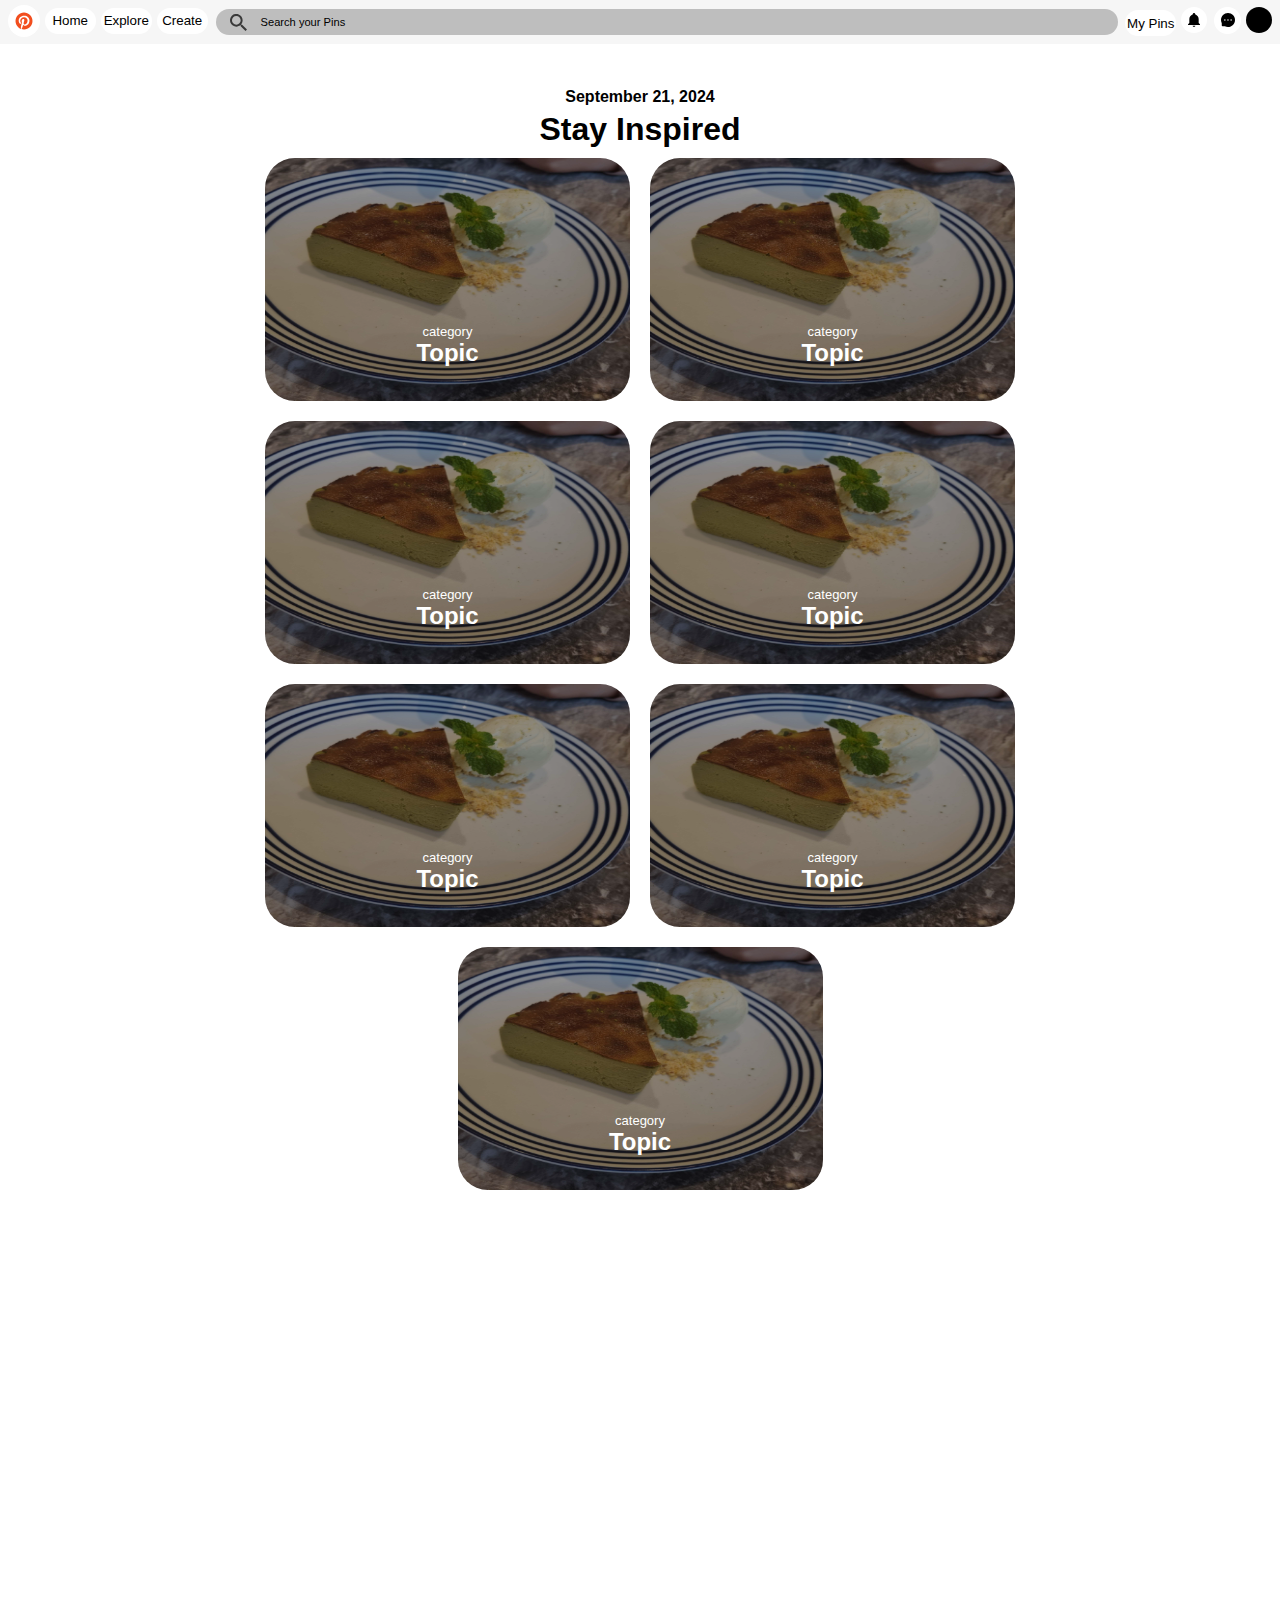
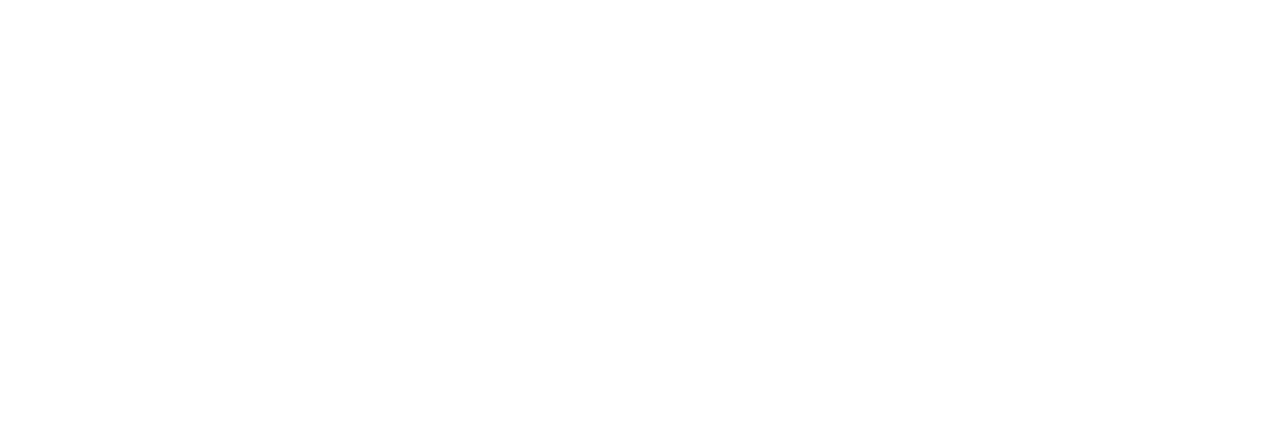
<file: index.html>
<!DOCTYPE html>
<html>

<head>
    <meta charset="UTF-8" />
    <title>Pinterest Dont Copyright Claim me pls</title>
    <link rel="stylesheet" href="style.css">
</head>

<body>
    <!-- Nav Bar -->
    <div class="nav_bar">
        <div class="left_side">
            <div class="logo">
                <img src="./Pinterest.svg" alt="" width="100%" height="32px">
            </div>
            <a href="home page.html" class="home_button">
                Home
            </a>
            <a href="#" class="explore_button">
                Explore
            </a>
            <div class="create_button">
                Create
            </div>
        </div>
        <div class="middle_part">
            <div class="search_bar">
                <img src="./Vector.svg" alt="" width="5%" height="17px">
                Search your Pins
            </div>
        </div>
        <div class="right_side">
            <div class="yourpins_button">
                My Pins
            </div>
            <div class="notifications">
                <img src="./Notification.svg" alt="">
            </div>
            <div class="messages">
                <img src="/Direct Messages.svg" alt="">
            </div>
            <a href="profile page.html.html" class="profile"></a>
        </div>
    </div>

    <!-- Explore Page -->
    <div class="explore_page">
        <div class="header">
            <div class="date">
                September 21, 2024
            </div>
            <div class="text">
                Stay Inspired
            </div>
        </div>
        <div class="main_content">
            <div class="todays_topics">
                <div class="topic">
                    <img src="./matcha_cheesecake_png.jpg" alt="" width="100%" height="100%">
                    <div class="topic_desc">
                        <div class="top_text">
                            category
                        </div>
                        <div class="bottom_text">
                            Topic
                        </div>
                    </div>
                </div>
                <div class="topic">
                    <div class="topic_image">
                        <img src="./matcha_cheesecake_png.jpg" alt="" width="100%" height="100%">
                    </div>
                    <div class="topic_desc">
                        <div class="top_text">
                            category
                        </div>
                        <div class="bottom_text">
                            Topic
                        </div>
                    </div>
                </div>
                <div class="topic">
                    <div class="topic_image">
                        <img src="./matcha_cheesecake_png.jpg" alt="" width="100%" height="100%">
                    </div>
                    <div class="topic_desc">
                        <div class="top_text">
                            category
                        </div>
                        <div class="bottom_text">
                            Topic
                        </div>
                    </div>
                </div>
                <div class="topic">
                    <div class="topic_image">
                        <img src="./matcha_cheesecake_png.jpg" alt="" width="100%" height="100%">
                    </div>
                    <div class="topic_desc">
                        <div class="top_text">
                            category
                        </div>
                        <div class="bottom_text">
                            Topic
                        </div>
                    </div>
                </div>
                <div class="topic">
                    <div class="topic_image">
                        <img src="./matcha_cheesecake_png.jpg" alt="" width="100%" height="100%">
                    </div>
                    <div class="topic_desc">
                        <div class="top_text">
                            category
                        </div>
                        <div class="bottom_text">
                            Topic
                        </div>
                    </div>
                </div>
                <div class="topic">
                    <div class="topic_image">
                        <img src="./matcha_cheesecake_png.jpg" alt="" width="100%" height="100%">
                    </div>
                    <div class="topic_desc">
                        <div class="top_text">
                            category
                        </div>
                        <div class="bottom_text">
                            Topic
                        </div>
                    </div>
                </div>
                <div class="topic">
                    <div class="topic_image">
                        <img src="./matcha_cheesecake_png.jpg" alt="" width="100%" height="100%">
                    </div>
                    <div class="topic_desc">
                        <div class="top_text">
                            category
                        </div>
                        <div class="bottom_text">
                            Topic
                        </div>
                    </div>
                </div>
            </div> 
        </div>
        </div>
    </div>
</body>
</file>
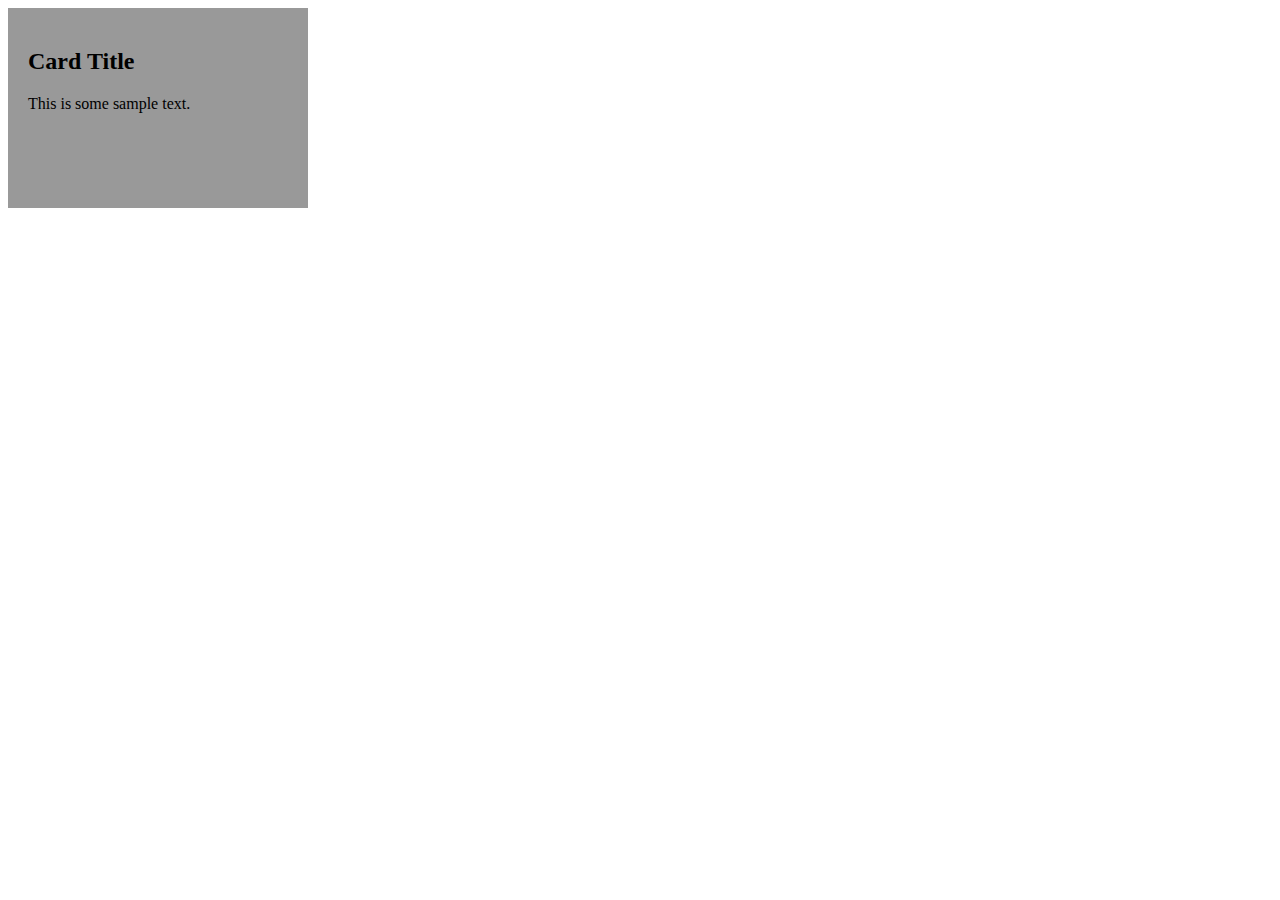
<file: hover_overlay exp/index.html>
<!DOCTYPE html>
<html lang="en">

<head>
    <meta charset="UTF-8">
    <meta name="viewport" content="width=device-width, initial-scale=1.0">
    <title>Document</title>
    <style>
        .card {
            /* IMPORTANT */
            position: relative;
            /* IMPORTANT */
            width: 300px;
            height: 200px;
            background-color: #999999;

        }

        .card-content {
            padding: 20px;
        }

        .overlay {
            /* IMPORTANT */
            position: absolute; 
            top: 0;
            left: 0;
            width: 100%;
            height: 100%;
            display: none;
            /* IMPORTANT */
            background-color: rgba(0, 0, 0, 0.644);
        }

        .overlay button {
            margin: 10px;
            width: 35%;
            border: none;
            border-radius: 5px;
            background-color: #7e2323;
            color: #fff;
            cursor: pointer;
        }

        /* Card when hover */
        .card:hover .overlay {
            display: flex;
            flex-direction: column;
            justify-content: space-between;
            align-items: flex-end;
        }
    </style>
</head>

<body>
    <div class="card">
        <div class="card-content">
            <h2>Card Title</h2>
            <p>This is some sample text.</p>
        </div>
        <div class="overlay">
            <button>Button 1</button>
            <button>Button 2</button>
        </div>
    </div>
</body>

</html>
</file>
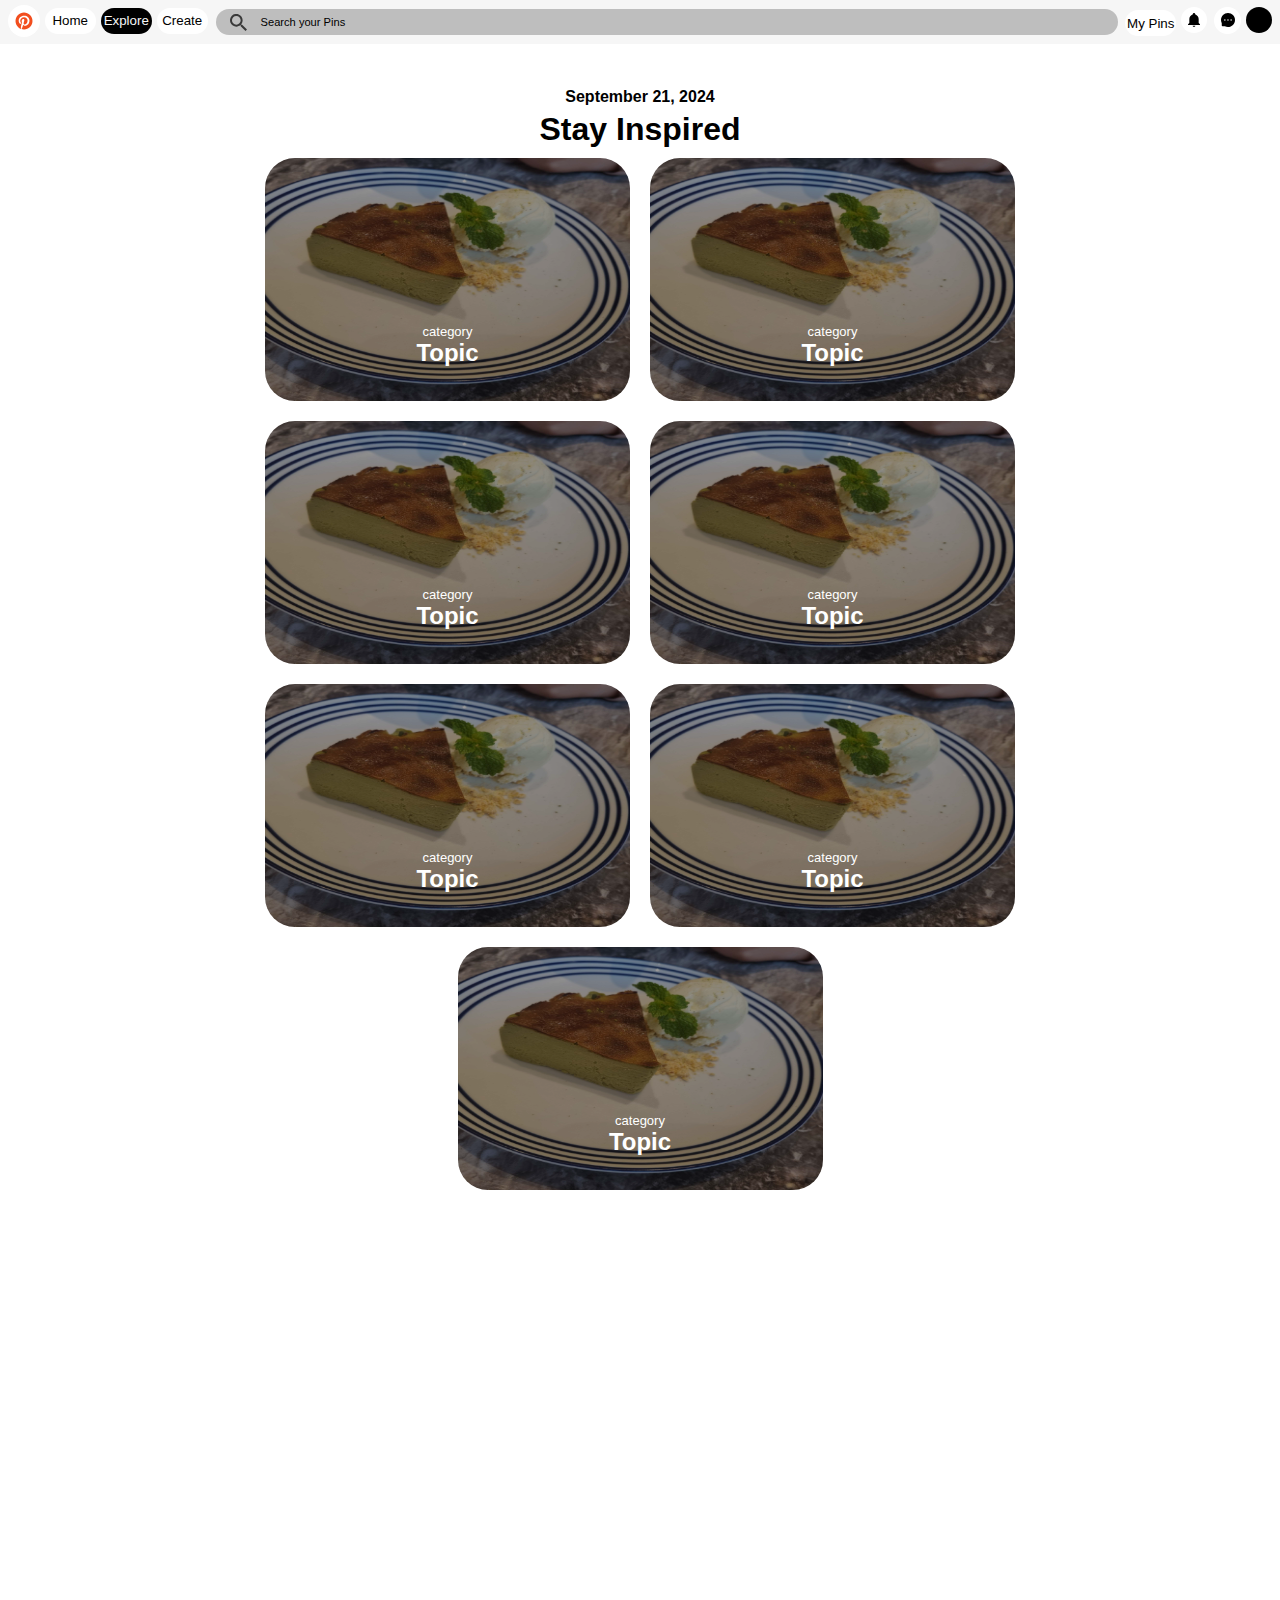
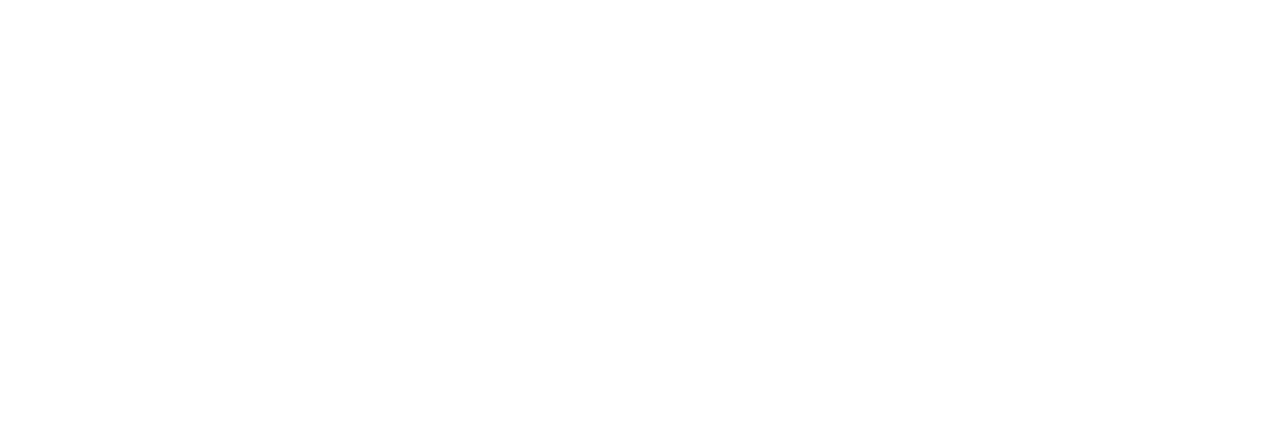
<file: explore page.html>
<!DOCTYPE html>
<html>

<head>
    <meta charset="UTF-8" />
    <title>Pinterest Dont Copyright Claim me pls</title>
    <link rel="stylesheet" href="style.css">
</head>

<body>
    <!-- Nav Bar -->
    <div class="nav_bar">
        <div class="left_side">
            <div class="logo">
                <img src="./img/Pinterest.svg" alt="" width="100%" height="32px">
            </div>
            <a href="home page.html" class="home_button">
                Home
            </a>
            <a href="#" class="explore_button left_button_active">
                Explore
            </a>
            <div class="create_button">
                Create
            </div>
        </div>
        <div class="middle_part">
            <div class="search_bar">
                <img src="./img/Vector.svg" alt="" width="5%" height="17px">
                Search your Pins
            </div>
        </div>
        <div class="right_side">
            <div class="yourpins_button">
                My Pins
            </div>
            <div class="notifications">
                <img src="./img/Notification.svg" alt="">
                <div class="notification_dropdown">
                    <div class="notification_template">
                        <div class="notification_card">
                            <img src="./img/hachiware_cri.jpg" alt="">
                        </div>
                        <div class="notification_text">You have good taste!</div>
                        <div class="notification_date">1d</div>
                    </div>
                    <div class="notification_template">
                        <div class="notification_card">
                            <img src="./img/enanan_colorfest_icon.jpg" alt="">
                        </div>
                        <div class="notification_text">You have good taste!</div>
                        <div class="notification_date">2d</div>
                    </div>
                    <div class="notification_template">
                        <div class="notification_card">
                            <img src="./img\chinese_candles.jpg" alt="">
                        </div>
                        <div class="notification_text">You have good taste!</div>
                        <div class="notification_date">3d</div>
                    </div>
                    <div class="notification_template">
                        <div class="notification_card">
                            <img src="./img/zelda.jpg" alt="">
                        </div>
                        <div class="notification_text">You have good taste!</div>
                        <div class="notification_date">7d</div>
                    </div>
                    <div class="notification_template">
                        <div class="notification_card"></div>
                        <div class="notification_text">You have good taste!</div>
                        <div class="notification_date">2w</div>
                    </div>
                </div>
            </div>
            <div class="messages">
                <img src="/Direct Messages.svg" alt="">
            </div>
            <a href="profile page.html.html" class="profile"></a>
        </div>
    </div>

    <!-- Explore Page -->
    <div class="explore_page">
        <div class="header">
            <div class="date">
                September 21, 2024
            </div>
            <div class="text">
                Stay Inspired
            </div>
        </div>
        <div class="main_content">
            <div class="todays_topics">
                <div class="topic">
                    <img src="./img/matcha_cheesecake_png.jpg" alt="" width="100%" height="100%">
                    <div class="topic_desc">
                        <div class="top_text">
                            category
                        </div>
                        <div class="bottom_text">
                            Topic
                        </div>
                    </div>
                </div>
                <div class="topic">
                    <div class="topic_image">
                        <img src="./img/matcha_cheesecake_png.jpg" alt="" width="100%" height="100%">
                    </div>
                    <div class="topic_desc">
                        <div class="top_text">
                            category
                        </div>
                        <div class="bottom_text">
                            Topic
                        </div>
                    </div>
                </div>
                <div class="topic">
                    <div class="topic_image">
                        <img src="./img/matcha_cheesecake_png.jpg" alt="" width="100%" height="100%">
                    </div>
                    <div class="topic_desc">
                        <div class="top_text">
                            category
                        </div>
                        <div class="bottom_text">
                            Topic
                        </div>
                    </div>
                </div>
                <div class="topic">
                    <div class="topic_image">
                        <img src="./img/matcha_cheesecake_png.jpg" alt="" width="100%" height="100%">
                    </div>
                    <div class="topic_desc">
                        <div class="top_text">
                            category
                        </div>
                        <div class="bottom_text">
                            Topic
                        </div>
                    </div>
                </div>
                <div class="topic">
                    <div class="topic_image">
                        <img src="./img/matcha_cheesecake_png.jpg" alt="" width="100%" height="100%">
                    </div>
                    <div class="topic_desc">
                        <div class="top_text">
                            category
                        </div>
                        <div class="bottom_text">
                            Topic
                        </div>
                    </div>
                </div>
                <div class="topic">
                    <div class="topic_image">
                        <img src="./img/matcha_cheesecake_png.jpg" alt="" width="100%" height="100%">
                    </div>
                    <div class="topic_desc">
                        <div class="top_text">
                            category
                        </div>
                        <div class="bottom_text">
                            Topic
                        </div>
                    </div>
                </div>
                <div class="topic">
                    <div class="topic_image">
                        <img src="./img/matcha_cheesecake_png.jpg" alt="" width="100%" height="100%">
                    </div>
                    <div class="topic_desc">
                        <div class="top_text">
                            category
                        </div>
                        <div class="bottom_text">
                            Topic
                        </div>
                    </div>
                </div>
            </div> 
        </div>
        </div>
    </div>
</body>
</file>
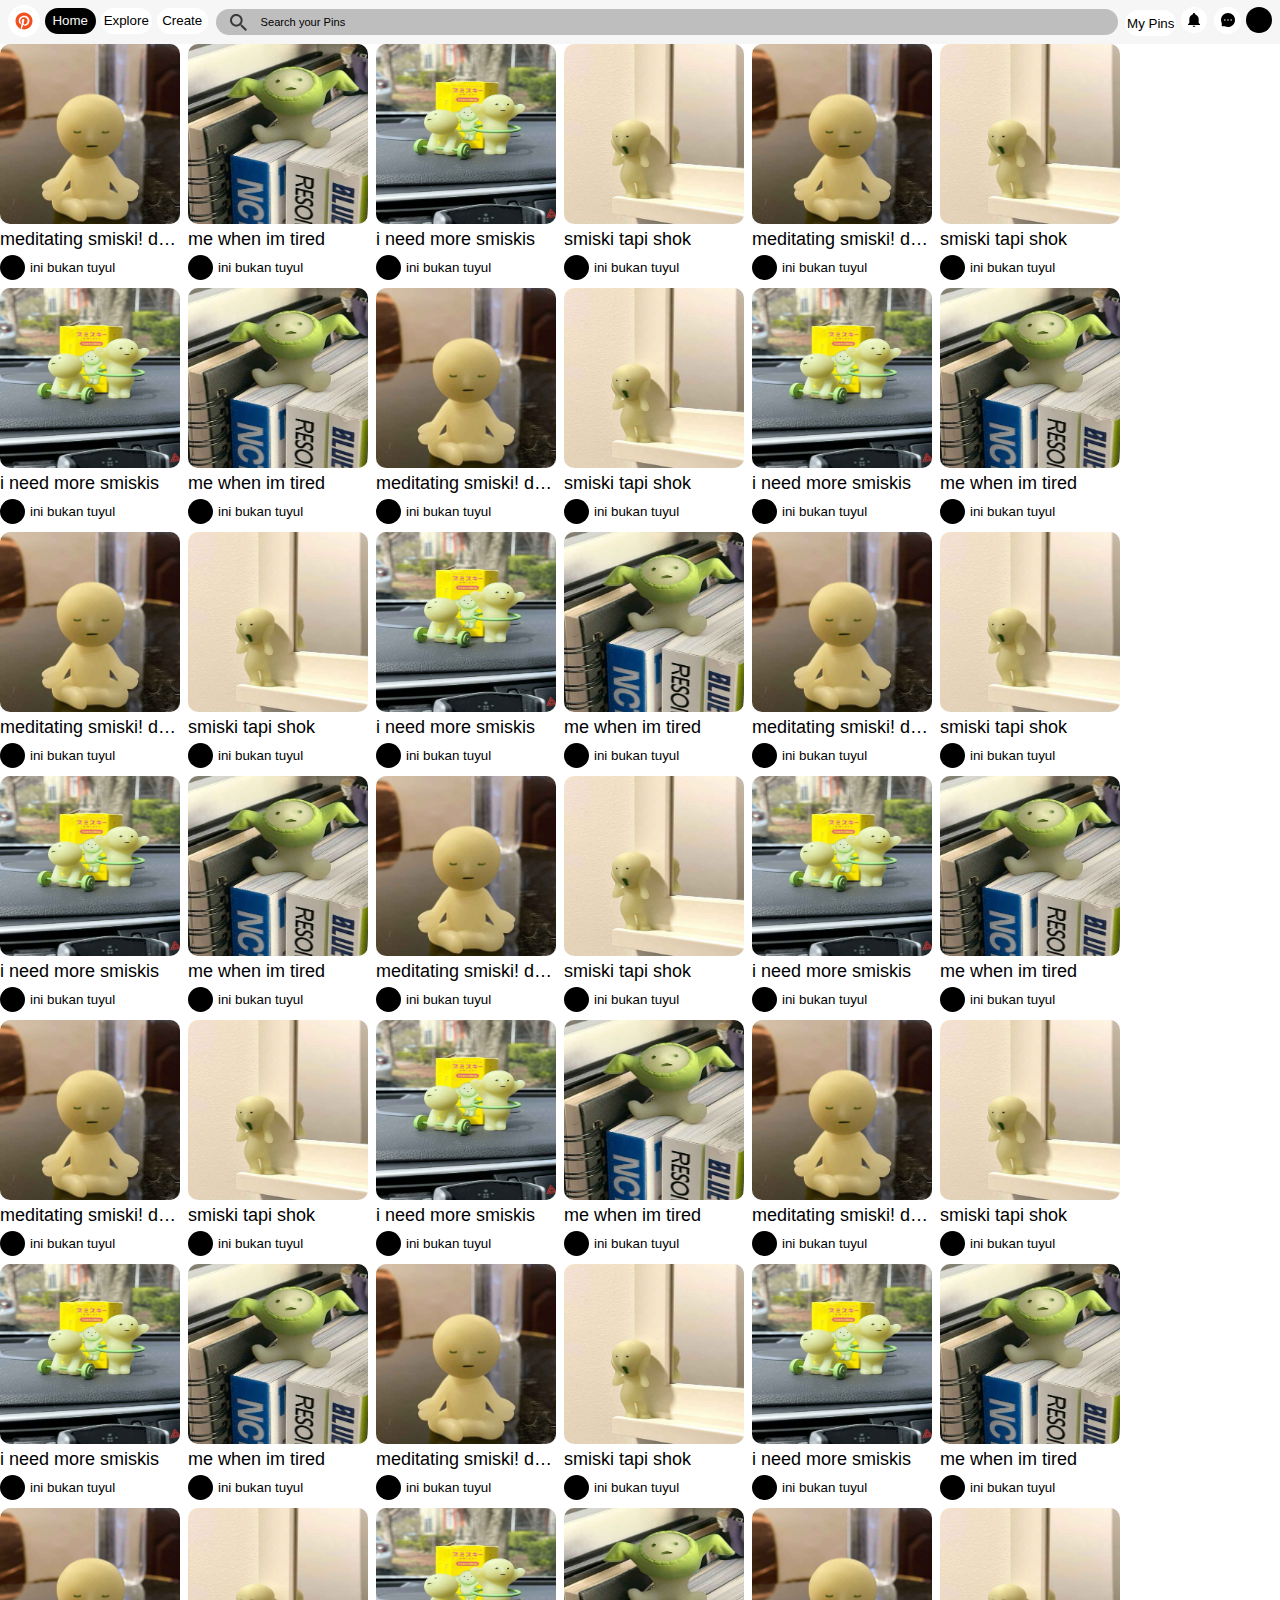
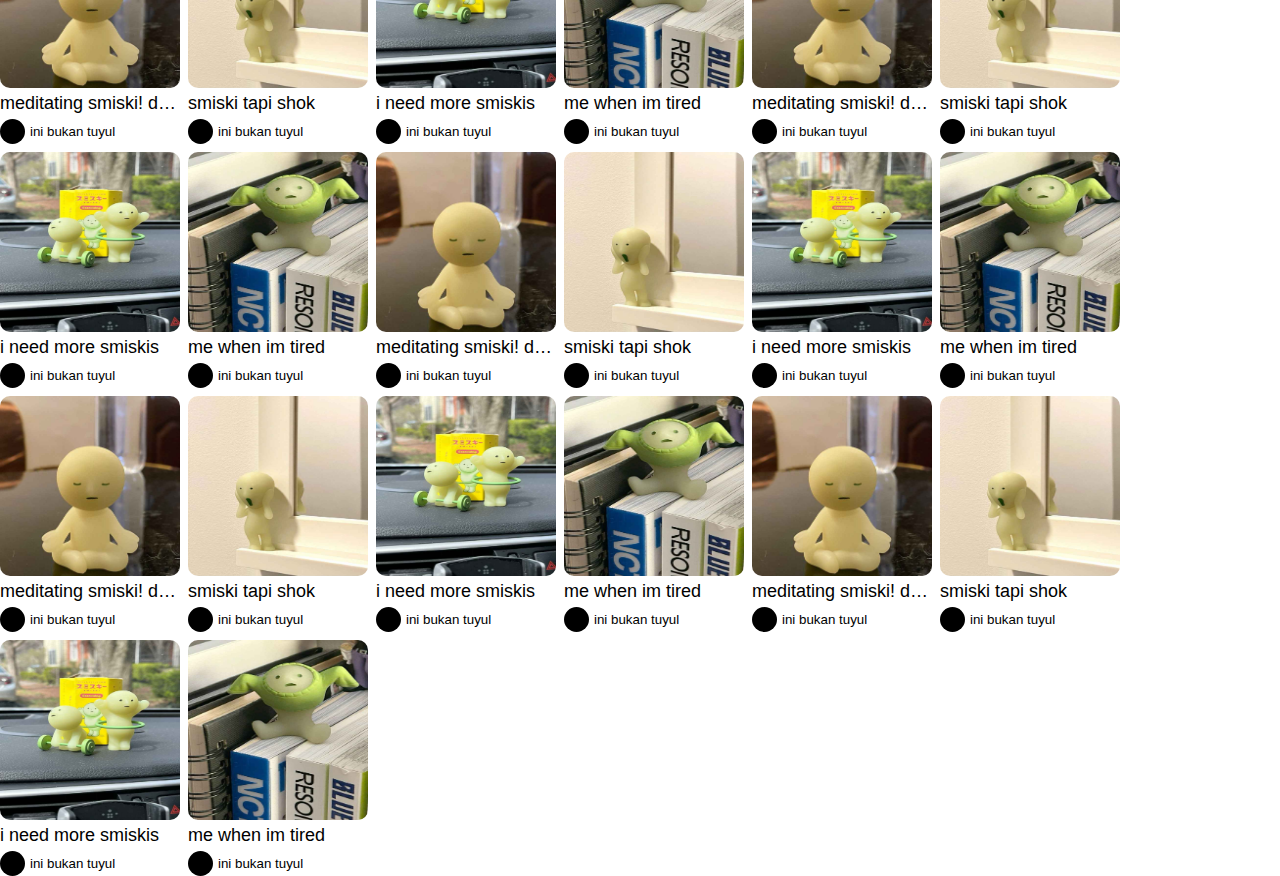
<file: home page.html>
<!DOCTYPE html>
<html>

<head>
    <meta charset="UTF-8" />
    <title>Pinterest Dont Copyright Claim me pls</title>
    <link rel="stylesheet" href="style.css">
</head>

<body>
    <!-- Nav Bar -->
    <div class="nav_bar">
        <div class="left_side">
            <div class="logo">
                <img src="./img/Pinterest.svg" alt="" width="100%" height="32px">
            </div>
            <a href="#" class="home_button left_button_active">
                Home
            </a>
            <a href="explore page.html" class="explore_button">
                Explore
            </a>
            <div class="create_button">
                Create
            </div>
        </div>
        <div class="middle_part">
            <div class="search_bar">
                <img src="./img/Vector.svg" alt="" width="5%" height="17px">
                Search your Pins
            </div>
        </div>
        <div class="right_side">
            <div class="yourpins_button">
                My Pins
            </div>
            <div class="notifications">
                <img src="./img/Notification.svg" alt="" id="notification_button">
                <div class="notification_dropdown" id="drop_down_content">
                    <div class="notification_template">
                        <div class="notification_card">
                            <img src="./img/hachiware_cri.jpg" alt="">
                        </div>
                        <div class="notification_text">You have good taste!</div>
                        <div class="notification_date">1d</div>
                    </div>
                    <div class="notification_template">
                        <div class="notification_card">
                            <img src="./img/enanan_colorfest_icon.jpg" alt="">
                        </div>
                        <div class="notification_text">You have good taste!</div>
                        <div class="notification_date">2d</div>
                    </div>
                    <div class="notification_template">
                        <div class="notification_card">
                            <img src="./img\chinese_candles.jpg" alt="">
                        </div>
                        <div class="notification_text">You have good taste!</div>
                        <div class="notification_date">3d</div>
                    </div>
                    <div class="notification_template">
                        <div class="notification_card">
                            <img src="./img/zelda.jpg" alt="">
                        </div>
                        <div class="notification_text">You have good taste!</div>
                        <div class="notification_date">7d</div>
                    </div>
                    <div class="notification_template">
                        <div class="notification_card"></div>
                        <div class="notification_text">You have good taste!</div>
                        <div class="notification_date">2w</div>
                    </div>
                </div>
            </div>
            <div class="messages">
                <img src="/Direct Messages.svg" alt="">
            </div>
            <a href="profile page.html.html" class="profile"></a>
        </div>
    </div>

    <!-- Home Page -->
    <div class="home_page">
        <div class="foryoupage">
            <div class="pin">
                <div class="pin_image">
                    <img src="./img/mediating_smiski.jpg" alt="" height="100%" width="100%">
                    <div class="overlay">
                        <button>Button 1</button>
                        <button>Button 2</button>
                    </div>
                </div>
                <div class="pin_info">
                    <div class="pin_title">
                        meditating smiski! dont stress too much lmao
                    </div>
                    <div class="pin_creator">
                        <div class="creators_profile"></div>
                        ini bukan tuyul
                    </div>
                </div>
            </div>
            <div class="pin">
                <div class="pin_image">
                    <img src="./img/sweater_sad_smiski.jpg" alt="" height="100%" width="100%">
                    <div class="overlay">
                        <button>Button 1</button>
                        <button>Button 2</button>
                    </div>
                </div>
                <div class="pin_info">
                    <div class="pin_title">
                        me when im tired
                    </div>
                    <div class="pin_creator">
                        <div class="creators_profile"></div>
                        ini bukan tuyul
                    </div>
                </div>
            </div>
            <div class="pin">
                <div class="pin_image">
                    <img src="./img/exercise_duo_smiski.jpg" alt="" height="100%" width="100%">
                    <div class="overlay">
                        <button>Button 1</button>
                        <button>Button 2</button>
                    </div>
                </div>
                <div class="pin_info">
                    <div class="pin_title">
                        i need more smiskis
                    </div>
                    <div class="pin_creator">
                        <div class="creators_profile"></div>
                        ini bukan tuyul
                    </div>
                </div>
            </div>
            <div class="pin">
                <div class="pin_image">
                    <img src="./img/shook_smiski.jpg" alt="" height="100%" width="100%">
                    <div class="overlay">
                        <button>Button 1</button>
                        <button>Button 2</button>
                    </div>
                </div>
                <div class="pin_info">
                    <div class="pin_title">
                        smiski tapi shok
                    </div>
                    <div class="pin_creator">
                        <div class="creators_profile"></div>
                        ini bukan tuyul
                    </div>
                </div>
            </div>
            <div class="pin">
                <div class="pin_image">
                    <img src="./img/mediating_smiski.jpg" alt="" height="100%" width="100%">
                    <div class="overlay">
                        <button>Button 1</button>
                        <button>Button 2</button>
                    </div>
                </div>
                <div class="pin_info">
                    <div class="pin_title">
                        meditating smiski! dont stress too much lmao
                    </div>
                    <div class="pin_creator">
                        <div class="creators_profile"></div>
                        ini bukan tuyul
                    </div>
                </div>
            </div>
            <div class="pin">
                <div class="pin_image">
                    <img src="./img/shook_smiski.jpg" alt="" height="100%" width="100%">
                    <div class="overlay">
                        <button>Button 1</button>
                        <button>Button 2</button>
                    </div>
                </div>
                <div class="pin_info">
                    <div class="pin_title">
                        smiski tapi shok
                    </div>
                    <div class="pin_creator">
                        <div class="creators_profile"></div>
                        ini bukan tuyul
                    </div>
                </div>
            </div>
            <div class="pin">
                <div class="pin_image">
                    <img src="./img/exercise_duo_smiski.jpg" alt="" height="100%" width="100%">
                    <div class="overlay">
                        <button>Button 1</button>
                        <button>Button 2</button>
                    </div>
                </div>
                <div class="pin_info">
                    <div class="pin_title">
                        i need more smiskis
                    </div>
                    <div class="pin_creator">
                        <div class="creators_profile"></div>
                        ini bukan tuyul
                    </div>
                </div>
            </div>
            <div class="pin">
                <div class="pin_image">
                    <img src="./img/sweater_sad_smiski.jpg" alt="" height="100%" width="100%">
                    <div class="overlay">
                        <button>Button 1</button>
                        <button>Button 2</button>
                    </div>
                </div>
                <div class="pin_info">
                    <div class="pin_title">
                        me when im tired
                    </div>
                    <div class="pin_creator">
                        <div class="creators_profile"></div>
                        ini bukan tuyul
                    </div>
                </div>
            </div>
            <div class="pin">
                <div class="pin_image">
                    <img src="./img/mediating_smiski.jpg" alt="" height="100%" width="100%">
                    <div class="overlay">
                        <button>Button 1</button>
                        <button>Button 2</button>
                    </div>
                </div>
                <div class="pin_info">
                    <div class="pin_title">
                        meditating smiski! dont stress too much lmao
                    </div>
                    <div class="pin_creator">
                        <div class="creators_profile"></div>
                        ini bukan tuyul
                    </div>
                </div>
            </div>
            <div class="pin">
                <div class="pin_image">
                    <img src="./img/shook_smiski.jpg" alt="" height="100%" width="100%">
                    <div class="overlay">
                        <button>Button 1</button>
                        <button>Button 2</button>
                    </div>
                </div>
                <div class="pin_info">
                    <div class="pin_title">
                        smiski tapi shok
                    </div>
                    <div class="pin_creator">
                        <div class="creators_profile"></div>
                        ini bukan tuyul
                    </div>
                </div>
            </div>
            <div class="pin">
                <div class="pin_image">
                    <img src="./img/exercise_duo_smiski.jpg" alt="" height="100%" width="100%">
                    <div class="overlay">
                        <button>Button 1</button>
                        <button>Button 2</button>
                    </div>
                </div>
                <div class="pin_info">
                    <div class="pin_title">
                        i need more smiskis
                    </div>
                    <div class="pin_creator">
                        <div class="creators_profile"></div>
                        ini bukan tuyul
                    </div>
                </div>
            </div>
            <div class="pin">
                <div class="pin_image">
                    <img src="./img/sweater_sad_smiski.jpg" alt="" height="100%" width="100%">
                    <div class="overlay">
                        <button>Button 1</button>
                        <button>Button 2</button>
                    </div>
                </div>
                <div class="pin_info">
                    <div class="pin_title">
                        me when im tired
                    </div>
                    <div class="pin_creator">
                        <div class="creators_profile"></div>
                        ini bukan tuyul
                    </div>
                </div>
            </div>
            <div class="pin">
                <div class="pin_image">
                    <img src="./img/mediating_smiski.jpg" alt="" height="100%" width="100%">
                    <div class="overlay">
                        <button>Button 1</button>
                        <button>Button 2</button>
                    </div>
                </div>
                <div class="pin_info">
                    <div class="pin_title">
                        meditating smiski! dont stress too much lmao
                    </div>
                    <div class="pin_creator">
                        <div class="creators_profile"></div>
                        ini bukan tuyul
                    </div>
                </div>
            </div>
            <div class="pin">
                <div class="pin_image">
                    <img src="./img/shook_smiski.jpg" alt="" height="100%" width="100%">
                    <div class="overlay">
                        <button>Button 1</button>
                        <button>Button 2</button>
                    </div>
                </div>
                <div class="pin_info">
                    <div class="pin_title">
                        smiski tapi shok
                    </div>
                    <div class="pin_creator">
                        <div class="creators_profile"></div>
                        ini bukan tuyul
                    </div>
                </div>
            </div>
            <div class="pin">
                <div class="pin_image">
                    <img src="./img/exercise_duo_smiski.jpg" alt="" height="100%" width="100%">
                    <div class="overlay">
                        <button>Button 1</button>
                        <button>Button 2</button>
                    </div>
                </div>
                <div class="pin_info">
                    <div class="pin_title">
                        i need more smiskis
                    </div>
                    <div class="pin_creator">
                        <div class="creators_profile"></div>
                        ini bukan tuyul
                    </div>
                </div>
            </div>
            <div class="pin">
                <div class="pin_image">
                    <img src="./img/sweater_sad_smiski.jpg" alt="" height="100%" width="100%">
                    <div class="overlay">
                        <button>Button 1</button>
                        <button>Button 2</button>
                    </div>
                </div>
                <div class="pin_info">
                    <div class="pin_title">
                        me when im tired
                    </div>
                    <div class="pin_creator">
                        <div class="creators_profile"></div>
                        ini bukan tuyul
                    </div>
                </div>
            </div>
            <div class="pin">
                <div class="pin_image">
                    <img src="./img/mediating_smiski.jpg" alt="" height="100%" width="100%">
                    <div class="overlay">
                        <button>Button 1</button>
                        <button>Button 2</button>
                    </div>
                </div>
                <div class="pin_info">
                    <div class="pin_title">
                        meditating smiski! dont stress too much lmao
                    </div>
                    <div class="pin_creator">
                        <div class="creators_profile"></div>
                        ini bukan tuyul
                    </div>
                </div>
            </div>
            <div class="pin">
                <div class="pin_image">
                    <img src="./img/shook_smiski.jpg" alt="" height="100%" width="100%">
                    <div class="overlay">
                        <button>Button 1</button>
                        <button>Button 2</button>
                    </div>
                </div>
                <div class="pin_info">
                    <div class="pin_title">
                        smiski tapi shok
                    </div>
                    <div class="pin_creator">
                        <div class="creators_profile"></div>
                        ini bukan tuyul
                    </div>
                </div>
            </div>
            <div class="pin">
                <div class="pin_image">
                    <img src="./img/exercise_duo_smiski.jpg" alt="" height="100%" width="100%">
                    <div class="overlay">
                        <button>Button 1</button>
                        <button>Button 2</button>
                    </div>
                </div>
                <div class="pin_info">
                    <div class="pin_title">
                        i need more smiskis
                    </div>
                    <div class="pin_creator">
                        <div class="creators_profile"></div>
                        ini bukan tuyul
                    </div>
                </div>
            </div>
            <div class="pin">
                <div class="pin_image">
                    <img src="./img/sweater_sad_smiski.jpg" alt="" height="100%" width="100%">
                    <div class="overlay">
                        <button>Button 1</button>
                        <button>Button 2</button>
                    </div>
                </div>
                <div class="pin_info">
                    <div class="pin_title">
                        me when im tired
                    </div>
                    <div class="pin_creator">
                        <div class="creators_profile"></div>
                        ini bukan tuyul
                    </div>
                </div>
            </div>
            <div class="pin">
                <div class="pin_image">
                    <img src="./img/mediating_smiski.jpg" alt="" height="100%" width="100%">
                    <div class="overlay">
                        <button>Button 1</button>
                        <button>Button 2</button>
                    </div>
                </div>
                <div class="pin_info">
                    <div class="pin_title">
                        meditating smiski! dont stress too much lmao
                    </div>
                    <div class="pin_creator">
                        <div class="creators_profile"></div>
                        ini bukan tuyul
                    </div>
                </div>
            </div>
            <div class="pin">
                <div class="pin_image">
                    <img src="./img/shook_smiski.jpg" alt="" height="100%" width="100%">
                    <div class="overlay">
                        <button>Button 1</button>
                        <button>Button 2</button>
                    </div>
                </div>
                <div class="pin_info">
                    <div class="pin_title">
                        smiski tapi shok
                    </div>
                    <div class="pin_creator">
                        <div class="creators_profile"></div>
                        ini bukan tuyul
                    </div>
                </div>
            </div>
            <div class="pin">
                <div class="pin_image">
                    <img src="./img/exercise_duo_smiski.jpg" alt="" height="100%" width="100%">
                    <div class="overlay">
                        <button>Button 1</button>
                        <button>Button 2</button>
                    </div>
                </div>
                <div class="pin_info">
                    <div class="pin_title">
                        i need more smiskis
                    </div>
                    <div class="pin_creator">
                        <div class="creators_profile"></div>
                        ini bukan tuyul
                    </div>
                </div>
            </div>
            <div class="pin">
                <div class="pin_image">
                    <img src="./img/sweater_sad_smiski.jpg" alt="" height="100%" width="100%">
                    <div class="overlay">
                        <button>Button 1</button>
                        <button>Button 2</button>
                    </div>
                </div>
                <div class="pin_info">
                    <div class="pin_title">
                        me when im tired
                    </div>
                    <div class="pin_creator">
                        <div class="creators_profile"></div>
                        ini bukan tuyul
                    </div>
                </div>
            </div>
            <div class="pin">
                <div class="pin_image">
                    <img src="./img/mediating_smiski.jpg" alt="" height="100%" width="100%">
                    <div class="overlay">
                        <button>Button 1</button>
                        <button>Button 2</button>
                    </div>
                </div>
                <div class="pin_info">
                    <div class="pin_title">
                        meditating smiski! dont stress too much lmao
                    </div>
                    <div class="pin_creator">
                        <div class="creators_profile"></div>
                        ini bukan tuyul
                    </div>
                </div>
            </div>
            <div class="pin">
                <div class="pin_image">
                    <img src="./img/shook_smiski.jpg" alt="" height="100%" width="100%">
                    <div class="overlay">
                        <button>Button 1</button>
                        <button>Button 2</button>
                    </div>
                </div>
                <div class="pin_info">
                    <div class="pin_title">
                        smiski tapi shok
                    </div>
                    <div class="pin_creator">
                        <div class="creators_profile"></div>
                        ini bukan tuyul
                    </div>
                </div>
            </div>
            <div class="pin">
                <div class="pin_image">
                    <img src="./img/exercise_duo_smiski.jpg" alt="" height="100%" width="100%">
                    <div class="overlay">
                        <button>Button 1</button>
                        <button>Button 2</button>
                    </div>
                </div>
                <div class="pin_info">
                    <div class="pin_title">
                        i need more smiskis
                    </div>
                    <div class="pin_creator">
                        <div class="creators_profile"></div>
                        ini bukan tuyul
                    </div>
                </div>
            </div>
            <div class="pin">
                <div class="pin_image">
                    <img src="./img/sweater_sad_smiski.jpg" alt="" height="100%" width="100%">
                    <div class="overlay">
                        <button>Button 1</button>
                        <button>Button 2</button>
                    </div>
                </div>
                <div class="pin_info">
                    <div class="pin_title">
                        me when im tired
                    </div>
                    <div class="pin_creator">
                        <div class="creators_profile"></div>
                        ini bukan tuyul
                    </div>
                </div>
            </div>
            <div class="pin">
                <div class="pin_image">
                    <img src="./img/mediating_smiski.jpg" alt="" height="100%" width="100%">
                    <div class="overlay">
                        <button>Button 1</button>
                        <button>Button 2</button>
                    </div>
                </div>
                <div class="pin_info">
                    <div class="pin_title">
                        meditating smiski! dont stress too much lmao
                    </div>
                    <div class="pin_creator">
                        <div class="creators_profile"></div>
                        ini bukan tuyul
                    </div>
                </div>
            </div>
            <div class="pin">
                <div class="pin_image">
                    <img src="./img/shook_smiski.jpg" alt="" height="100%" width="100%">
                    <div class="overlay">
                        <button>Button 1</button>
                        <button>Button 2</button>
                    </div>
                </div>
                <div class="pin_info">
                    <div class="pin_title">
                        smiski tapi shok
                    </div>
                    <div class="pin_creator">
                        <div class="creators_profile"></div>
                        ini bukan tuyul
                    </div>
                </div>
            </div>
            <div class="pin">
                <div class="pin_image">
                    <img src="./img/exercise_duo_smiski.jpg" alt="" height="100%" width="100%">
                    <div class="overlay">
                        <button>Button 1</button>
                        <button>Button 2</button>
                    </div>
                </div>
                <div class="pin_info">
                    <div class="pin_title">
                        i need more smiskis
                    </div>
                    <div class="pin_creator">
                        <div class="creators_profile"></div>
                        ini bukan tuyul
                    </div>
                </div>
            </div>
            <div class="pin">
                <div class="pin_image">
                    <img src="./img/sweater_sad_smiski.jpg" alt="" height="100%" width="100%">
                    <div class="overlay">
                        <button>Button 1</button>
                        <button>Button 2</button>
                    </div>
                </div>
                <div class="pin_info">
                    <div class="pin_title">
                        me when im tired
                    </div>
                    <div class="pin_creator">
                        <div class="creators_profile"></div>
                        ini bukan tuyul
                    </div>
                </div>
            </div>
            <div class="pin">
                <div class="pin_image">
                    <img src="./img/mediating_smiski.jpg" alt="" height="100%" width="100%">
                    <div class="overlay">
                        <button>Button 1</button>
                        <button>Button 2</button>
                    </div>
                </div>
                <div class="pin_info">
                    <div class="pin_title">
                        meditating smiski! dont stress too much lmao
                    </div>
                    <div class="pin_creator">
                        <div class="creators_profile"></div>
                        ini bukan tuyul
                    </div>
                </div>
            </div>
            <div class="pin">
                <div class="pin_image">
                    <img src="./img/shook_smiski.jpg" alt="" height="100%" width="100%">
                    <div class="overlay">
                        <button>Button 1</button>
                        <button>Button 2</button>
                    </div>
                </div>
                <div class="pin_info">
                    <div class="pin_title">
                        smiski tapi shok
                    </div>
                    <div class="pin_creator">
                        <div class="creators_profile"></div>
                        ini bukan tuyul
                    </div>
                </div>
            </div>
            <div class="pin">
                <div class="pin_image">
                    <img src="./img/exercise_duo_smiski.jpg" alt="" height="100%" width="100%">
                    <div class="overlay">
                        <button>Button 1</button>
                        <button>Button 2</button>
                    </div>
                </div>
                <div class="pin_info">
                    <div class="pin_title">
                        i need more smiskis
                    </div>
                    <div class="pin_creator">
                        <div class="creators_profile"></div>
                        ini bukan tuyul
                    </div>
                </div>
            </div>
            <div class="pin">
                <div class="pin_image">
                    <img src="./img/sweater_sad_smiski.jpg" alt="" height="100%" width="100%">
                    <div class="overlay">
                        <button>Button 1</button>
                        <button>Button 2</button>
                    </div>
                </div>
                <div class="pin_info">
                    <div class="pin_title">
                        me when im tired
                    </div>
                    <div class="pin_creator">
                        <div class="creators_profile"></div>
                        ini bukan tuyul
                    </div>
                </div>
            </div>
            <div class="pin">
                <div class="pin_image">
                    <img src="./img/mediating_smiski.jpg" alt="" height="100%" width="100%">
                    <div class="overlay">
                        <button>Button 1</button>
                        <button>Button 2</button>
                    </div>
                </div>
                <div class="pin_info">
                    <div class="pin_title">
                        meditating smiski! dont stress too much lmao
                    </div>
                    <div class="pin_creator">
                        <div class="creators_profile"></div>
                        ini bukan tuyul
                    </div>
                </div>
            </div>
            <div class="pin">
                <div class="pin_image">
                    <img src="./img/shook_smiski.jpg" alt="" height="100%" width="100%">
                    <div class="overlay">
                        <button>Button 1</button>
                        <button>Button 2</button>
                    </div>
                </div>
                <div class="pin_info">
                    <div class="pin_title">
                        smiski tapi shok
                    </div>
                    <div class="pin_creator">
                        <div class="creators_profile"></div>
                        ini bukan tuyul
                    </div>
                </div>
            </div>
            <div class="pin">
                <div class="pin_image">
                    <img src="./img/exercise_duo_smiski.jpg" alt="" height="100%" width="100%">
                    <div class="overlay">
                        <button>Button 1</button>
                        <button>Button 2</button>
                    </div>
                </div>
                <div class="pin_info">
                    <div class="pin_title">
                        i need more smiskis
                    </div>
                    <div class="pin_creator">
                        <div class="creators_profile"></div>
                        ini bukan tuyul
                    </div>
                </div>
            </div>
            <div class="pin">
                <div class="pin_image">
                    <img src="./img/sweater_sad_smiski.jpg" alt="" height="100%" width="100%">
                    <div class="overlay">
                        <button>Button 1</button>
                        <button>Button 2</button>
                    </div>
                </div>
                <div class="pin_info">
                    <div class="pin_title">
                        me when im tired
                    </div>
                    <div class="pin_creator">
                        <div class="creators_profile"></div>
                        ini bukan tuyul
                    </div>
                </div>
            </div>
            <div class="pin">
                <div class="pin_image">
                    <img src="./img/mediating_smiski.jpg" alt="" height="100%" width="100%">
                    <div class="overlay">
                        <button>Button 1</button>
                        <button>Button 2</button>
                    </div>
                </div>
                <div class="pin_info">
                    <div class="pin_title">
                        meditating smiski! dont stress too much lmao
                    </div>
                    <div class="pin_creator">
                        <div class="creators_profile"></div>
                        ini bukan tuyul
                    </div>
                </div>
            </div>
            <div class="pin">
                <div class="pin_image">
                    <img src="./img/shook_smiski.jpg" alt="" height="100%" width="100%">
                    <div class="overlay">
                        <button>Button 1</button>
                        <button>Button 2</button>
                    </div>
                </div>
                <div class="pin_info">
                    <div class="pin_title">
                        smiski tapi shok
                    </div>
                    <div class="pin_creator">
                        <div class="creators_profile"></div>
                        ini bukan tuyul
                    </div>
                </div>
            </div>
            <div class="pin">
                <div class="pin_image">
                    <img src="./img/exercise_duo_smiski.jpg" alt="" height="100%" width="100%">
                    <div class="overlay">
                        <button>Button 1</button>
                        <button>Button 2</button>
                    </div>
                </div>
                <div class="pin_info">
                    <div class="pin_title">
                        i need more smiskis
                    </div>
                    <div class="pin_creator">
                        <div class="creators_profile"></div>
                        ini bukan tuyul
                    </div>
                </div>
            </div>
            <div class="pin">
                <div class="pin_image">
                    <img src="./img/sweater_sad_smiski.jpg" alt="" height="100%" width="100%">
                    <div class="overlay">
                        <button>Button 1</button>
                        <button>Button 2</button>
                    </div>
                </div>
                <div class="pin_info">
                    <div class="pin_title">
                        me when im tired
                    </div>
                    <div class="pin_creator">
                        <div class="creators_profile"></div>
                        ini bukan tuyul
                    </div>
                </div>
            </div>
            <div class="pin">
                <div class="pin_image">
                    <img src="./img/mediating_smiski.jpg" alt="" height="100%" width="100%">
                    <div class="overlay">
                        <button>Button 1</button>
                        <button>Button 2</button>
                    </div>
                </div>
                <div class="pin_info">
                    <div class="pin_title">
                        meditating smiski! dont stress too much lmao
                    </div>
                    <div class="pin_creator">
                        <div class="creators_profile"></div>
                        ini bukan tuyul
                    </div>
                </div>
            </div>
            <div class="pin">
                <div class="pin_image">
                    <img src="./img/shook_smiski.jpg" alt="" height="100%" width="100%">
                    <div class="overlay">
                        <button>Button 1</button>
                        <button>Button 2</button>
                    </div>
                </div>
                <div class="pin_info">
                    <div class="pin_title">
                        smiski tapi shok
                    </div>
                    <div class="pin_creator">
                        <div class="creators_profile"></div>
                        ini bukan tuyul
                    </div>
                </div>
            </div>
            <div class="pin">
                <div class="pin_image">
                    <img src="./img/exercise_duo_smiski.jpg" alt="" height="100%" width="100%">
                    <div class="overlay">
                        <button>Button 1</button>
                        <button>Button 2</button>
                    </div>
                </div>
                <div class="pin_info">
                    <div class="pin_title">
                        i need more smiskis
                    </div>
                    <div class="pin_creator">
                        <div class="creators_profile"></div>
                        ini bukan tuyul
                    </div>
                </div>
            </div>
            <div class="pin">
                <div class="pin_image">
                    <img src="./img/sweater_sad_smiski.jpg" alt="" height="100%" width="100%">
                    <div class="overlay">
                        <button>Button 1</button>
                        <button>Button 2</button>
                    </div>
                </div>
                <div class="pin_info">
                    <div class="pin_title">
                        me when im tired
                    </div>
                    <div class="pin_creator">
                        <div class="creators_profile"></div>
                        ini bukan tuyul
                    </div>
                </div>
            </div>
            <div class="pin">
                <div class="pin_image">
                    <img src="./img/mediating_smiski.jpg" alt="" height="100%" width="100%">
                    <div class="overlay">
                        <button>Button 1</button>
                        <button>Button 2</button>
                    </div>
                </div>
                <div class="pin_info">
                    <div class="pin_title">
                        meditating smiski! dont stress too much lmao
                    </div>
                    <div class="pin_creator">
                        <div class="creators_profile"></div>
                        ini bukan tuyul
                    </div>
                </div>
            </div>
            <div class="pin">
                <div class="pin_image">
                    <img src="./img/shook_smiski.jpg" alt="" height="100%" width="100%">
                    <div class="overlay">
                        <button>Button 1</button>
                        <button>Button 2</button>
                    </div>
                </div>
                <div class="pin_info">
                    <div class="pin_title">
                        smiski tapi shok
                    </div>
                    <div class="pin_creator">
                        <div class="creators_profile"></div>
                        ini bukan tuyul
                    </div>
                </div>
            </div>
            <div class="pin">
                <div class="pin_image">
                    <img src="./img/exercise_duo_smiski.jpg" alt="" height="100%" width="100%">
                    <div class="overlay">
                        <button>Button 1</button>
                        <button>Button 2</button>
                    </div>
                </div>
                <div class="pin_info">
                    <div class="pin_title">
                        i need more smiskis
                    </div>
                    <div class="pin_creator">
                        <div class="creators_profile"></div>
                        ini bukan tuyul
                    </div>
                </div>
            </div>
            <div class="pin">
                <div class="pin_image">
                    <img src="./img/sweater_sad_smiski.jpg" alt="" height="100%" width="100%">
                    <div class="overlay">
                        <button>Button 1</button>
                        <button>Button 2</button>
                    </div>
                </div>
                <div class="pin_info">
                    <div class="pin_title">
                        me when im tired
                    </div>
                    <div class="pin_creator">
                        <div class="creators_profile"></div>
                        ini bukan tuyul
                    </div>
                </div>
            </div>
            <div class="pin">
                <div class="pin_image">
                    <img src="./img/mediating_smiski.jpg" alt="" height="100%" width="100%">
                    <div class="overlay">
                        <button>Button 1</button>
                        <button>Button 2</button>
                    </div>
                </div>
                <div class="pin_info">
                    <div class="pin_title">
                        meditating smiski! dont stress too much lmao
                    </div>
                    <div class="pin_creator">
                        <div class="creators_profile"></div>
                        ini bukan tuyul
                    </div>
                </div>
            </div>
            <div class="pin">
                <div class="pin_image">
                    <img src="./img/shook_smiski.jpg" alt="" height="100%" width="100%">
                    <div class="overlay">
                        <button>Button 1</button>
                        <button>Button 2</button>
                    </div>
                </div>
                <div class="pin_info">
                    <div class="pin_title">
                        smiski tapi shok
                    </div>
                    <div class="pin_creator">
                        <div class="creators_profile"></div>
                        ini bukan tuyul
                    </div>
                </div>
            </div>
            <div class="pin">
                <div class="pin_image">
                    <img src="./img/exercise_duo_smiski.jpg" alt="" height="100%" width="100%">
                    <div class="overlay">
                        <button>Button 1</button>
                        <button>Button 2</button>
                    </div>
                </div>
                <div class="pin_info">
                    <div class="pin_title">
                        i need more smiskis
                    </div>
                    <div class="pin_creator">
                        <div class="creators_profile"></div>
                        ini bukan tuyul
                    </div>
                </div>
            </div>
            <div class="pin">
                <div class="pin_image">
                    <img src="./img/sweater_sad_smiski.jpg" alt="" height="100%" width="100%">
                    <div class="overlay">
                        <button>Button 1</button>
                        <button>Button 2</button>
                    </div>
                </div>
                <div class="pin_info">
                    <div class="pin_title">
                        me when im tired
                    </div>
                    <div class="pin_creator">
                        <div class="creators_profile"></div>
                        ini bukan tuyul
                    </div>
                </div>
            </div>
        </div>
    </div>
</body>

</html>
</file>
<file: style.css>
* {
    /* outline: solid 5px #ad3434; */
}

a {
    color: rgb(0, 0, 0);
    text-decoration: none;
}

body {
    background-color: white;
    font-family: Arial, Helvetica, sans-serif;
    margin: 0;
    padding: 0;
}

/* Navigation Bar */
.nav_bar {
    background-color: #F6F6F6;
    width: 100%;
    height: 44px;
    display: flex;
    align-items: center;
    justify-content: space-evenly;
    font-size: smaller;
    position: fixed;
    top: 0;
    right: 0;
    z-index: 1;
}

.left_side {
    display: flex;
    justify-content: space-evenly;
    gap: 5px;
    border: 5px;
}

.home_button {
    background-color: rgb(255, 255, 255);
    width: 51px;
    height: 26px;
    border-radius: 35px;
    display: flex;
    justify-content: center;
    align-items: center;
    margin-top: 3px;
    border: 5px;
}

.explore_button {
    background-color: rgb(255, 255, 255);
    width: 51px;
    height: 26px;
    border-radius: 35px;
    display: flex;
    justify-content: center;
    align-items: center;
    margin-top: 3px;
}

.create_button {
    background-color: rgb(255, 255, 255);
    width: 51px;
    height: 26px;
    border-radius: 35px;
    display: flex;
    justify-content: center;
    align-items: center;
    margin-top: 3px;
}

.left_button_active {
    background-color: #000000;
    color: #F6F6F6;
}

.middle_part {
    display: flex;
    align-items: center;
}

.search_bar {
    background-color: rgb(190, 190, 190);
    width: 902px;
    height: 26px;
    border-radius: 13px;
    display: flex;
    justify-content: start;
    align-items: center;
    font-size: smaller;
}

.right_side {
    display: flex;
    justify-content: space-evenly;
    gap: 5px;
}

.yourpins_button {
    background-color: rgb(255, 255, 255);
    width: 51px;
    height: 26px;
    border-radius: 35px;
    display: flex;
    justify-content: center;
    align-items: center;
    margin-top: 3px;
}

.notifications {
    width: 28px;
    height: 28px;
}

.notification_dropdown {
    width: 250px;
    height: 0px;
    background-color: rgb(255, 255, 255);
    color: rgb(0, 0, 0);
    overflow: hidden;
    position: absolute;
    Top: 44px;
    right: 0px;
    border-radius: 10px;
    display: flex;
    flex-direction: column;

    /* shadow + blur effect | format : x , y , blur , color */
    box-shadow: 0px 5px 10px #000000;
}

.notification_template {
    display: flex;
    align-items: center;
    height: 100px;
    width: 100%;
    background-color: white;
}

.notification_template:hover {
    animation: notif_bgc 1.5s;
    animation: forwards;
}

@keyframes notif_bgc {
    0% {
        background-color: white;
    }

    100% {
        background-color: gray;
    }
}

.notification_card {
    background-color: rgb(43, 43, 43);
    width: 50px;
    height: 55px;
    margin: 20px;
}

.notification_card img {
    height: 100%;
    width: 100%;
}

.notification_date {
    display: flex;
    align-items: top;
    height: 60%;
    padding-left: 15px;
}

.notification_dropdown_expanded {
    animation: drop_down_reveal 0.75s ease-in-out;
    animation-fill-mode: forwards;
    width: 250px;
    height: 0px;
    background-color: rgb(255, 255, 255);
    color: rgb(0, 0, 0);
    overflow: hidden;
    position: absolute;
    Top: 44px;
    right: 0px;
    border-radius: 10px;
    display: flex;
    flex-direction: column;

    /* shadow + blur effect | format : x , y , blur , color */
    box-shadow: 0px 5px 10px #000000;
}

@keyframes drop_down_reveal {
    0% {
        width: 250px;
        height: 0px
    }

    100% {
        width: 250px;
        height: 470px
    }
}


.profile {
    background-color: black;
    width: 26px;
    height: 26px;
    border-radius: 140px;
}

.profile_active {
    border: solid 3px #ad3434;
}

/* Profile Page */

.profile_page {
    display: flex;
    justify-content: center;
    flex-direction: column;
}

.user_profile {
    display: flex;
    justify-content: center;
    flex-direction: column;
    align-items: center;
    gap: 10px;
    margin-top: 80px;
}

.profile_pic {
    background-color: black;
    width: 201px;
    height: 201px;
    border-radius: 140px;
}

.nickname {
    font-weight: bold;
    font-size: 30px;
}

.info {
    display: flex;
    gap: 10px;
}

.username {
    display: flex;
    justify-content: center;
    gap: 5px;
}

.follows {
    display: flex;
    gap: 10px;
}

.followers {
    font-weight: bold;
}

.following {
    font-weight: bold;
}

.profile_options {
    font-weight: 560;
    display: flex;
    gap: 10px;
    margin: 8px;

}

.share_profile {
    background-color: rgb(161, 161, 161);
    width: 100px;
    height: 67px;
    border-radius: 67px;
    display: flex;
    justify-content: center;
    align-items: center;
    margin-top: 3px;
}

.edit_profile {
    background-color: rgb(161, 161, 161);
    width: 127px;
    height: 67px;
    border-radius: 67px;
    display: flex;
    justify-content: center;
    align-items: center;
    margin-top: 3px;
}

.share_profile:hover {
    background-color: rgb(94, 94, 94);
}

.edit_profile:hover {
    background-color: rgb(94, 94, 94);
}

.types_of_creations {
    display: flex;
    gap: 60px;
    margin-top: 33px;
    font-weight: 570;
    font-size: large;
}

.created {
    display: flex;
    justify-content: center;
}

.saved {
    display: flex;
    justify-content: center;
}

.boards {
    display: flex;
    flex-direction: row;
    margin-top: 50px;
    flex-wrap: wrap;
    gap: 20px;

}

.board_template {
    display: flex;
    flex-direction: column;
    margin-bottom: 20px;
    position: relative;
}

.board_template button {
    background-color: #F6F6F6;
    border-radius: 100px;
    width: 40px;
    height: 40px;
    position: absolute;
    bottom: 40px;
    right: 5px;
    display: none;
}

.board_template:hover button {
    display: block;
}

.board_preview {
    display: flex;
    border-radius: 10px;
    overflow: hidden;
}

.cover {
    width: 164px;
    height: 164px;
    background-color: rgb(53, 53, 53);
}

.pins_saved {
    display: flex;
    flex-direction: column;
}

.pin_1 {
    width: 82px;
    height: 82px;
    background-color: rgb(104, 104, 104);
}

.pin_2 {
    width: 82px;
    height: 82px;
    background-color: rgb(145, 145, 145);
}

.board_title {
    font-weight: bold;
    font-size: large;
}

.content_info {
    display: flex;
    gap: 10px;
    font-size: small;
}

/* Home Page */

.home_page {
    margin-top: 44px;
    height: 2000px;
    width: 100%;
}

.foryoupage {
    display: flex;
    flex-wrap: wrap;
    gap: 8px;
    width: 100%;
}

.pin {
    display: flex;
    flex-direction: column;
    gap: 5px;
    width: 180px;
    position: relative;
}

.pin_image {
    height: 180px;
    width: 180px;
}

.pin_image>img {
    border-radius: 10px;
}

.pin_info {
    display: flex;
    flex-direction: column;
    gap: 5px;
}

.pin_creator {
    display: flex;
    align-items: center;
    gap: 5px;
}

.creators_profile {
    background-color: #000000;
    width: 25px;
    height: 25px;
    border-radius: 20px;
}

.pin_title {
    font-size: large;
    font-weight: 400;
    width: 100%;
    overflow: hidden;
    text-overflow: ellipsis;
    white-space: nowrap;
}

.pin_creator {
    font-size: smaller;
}

.overlay {
    /* IMPORTANT */
    position: absolute;
    top: 0;
    left: 0;
    width: 180px;
    height: 180px;
    display: none;
    /* IMPORTANT */
    background-color: rgba(0, 0, 0, 0.644);
    border-radius: 10px;
}


@keyframes fade-in {
    0% {
        opacity: 0%;
    }

    100% {
        opacity: 100%;
    }
}

.overlay button {
    margin: 10px;
    width: 35%;
    border: none;
    border-radius: 5px;
    background-color: #ad3434;
    color: #fff;
    cursor: pointer;
}

/* pin when hover */
.pin_image:hover .overlay {
    display: flex;
    flex-direction: column;
    justify-content: space-between;
    align-items: flex-end;
    animation: fade-in 1s;
}

/* Explore Page */

.explore_page {
    margin-top: 44px;
    height: 2000px;
    width: 100%;
}

.header {
    width: 100%;
    display: flex;
    flex-direction: column;
    align-items: center;
}

.date {
    margin-top: 44px;
    font-size: medium;
    font-weight: 600;
}

.text {
    margin-top: 5px;
    font-size: xx-large;
    font-weight: 600;
}


.todays_topics {
    width: 791px;
    height: fit-content;
    margin: auto;
    display: flex;
    flex-wrap: wrap;
    margin-top: 10px;
    gap: 20px;
    justify-content: center;
}

.topic {
    position: relative;
    display: inline-block;
    height: 243px;
}

.topic img {
    border-radius: 30px;
    /* darkening overlay look-a-like */
    filter: brightness(60%);
    width: 365px;
    height: 243px;
    display: block;
}

.topic_desc {
    display: flex;
    flex-direction: column;
    align-items: center;
    transform: translate(0px, 180px);
    /* position absolute text section */
    position: relative;
    bottom: 10%;
    left: 50%;
    transform: translate(-50%, -100%);
}

.top_text {
    font-size: small;
    color: #ffffff;
}

.bottom_text {
    font-size: x-large;
    font-weight: 600;
    color: #ffffff;
    margin-bottom: 10px;
}

/* sign in page */

.signin_navbar {
    background-color: #F6F6F6;
    width: 100%;
    height: 44px;
    display: flex;
    align-items: center;
    justify-content: space-between;
    font-size: smaller;
    position: fixed;
    top: 0;
    right: 0;
    z-index: 1;
}

.si_navbar_left {
    margin-left: 15px;
    display: flex;
    justify-content: space-evenly;
    gap: 5px;
    border: 5px;
}

.si_navbar_right {
    margin-left: 15px;
    display: flex;
    justify-content: space-evenly;
    gap: 5px;
    border: 5px;
}

.today_button {
    background-color: rgb(255, 255, 255);
    width: 51px;
    height: 26px;
    border-radius: 35px;
    display: flex;
    justify-content: center;
    align-items: center;
    margin-top: 3px;
}

.watch_button {
    background-color: rgb(255, 255, 255);
    width: 51px;
    height: 26px;
    border-radius: 35px;
    display: flex;
    justify-content: center;
    align-items: center;
    margin-top: 3px;
}

.about_button {
    background-color: rgb(255, 255, 255);
    width: 51px;
    height: 26px;
    border-radius: 35px;
    display: flex;
    justify-content: center;
    align-items: center;
    margin-top: 3px;
}

.business_button {
    background-color: rgb(255, 255, 255);
    width: 51px;
    height: 26px;
    border-radius: 35px;
    display: flex;
    justify-content: center;
    align-items: center;
    margin-top: 3px;
}

.blog_button {
    background-color: rgb(255, 255, 255);
    width: 51px;
    height: 26px;
    border-radius: 35px;
    display: flex;
    justify-content: center;
    align-items: center;
    margin-top: 3px;
}

.login {
    background-color: rgb(255, 255, 255);
    width: 51px;
    height: 26px;
    border-radius: 35px;
    display: flex;
    justify-content: center;
    align-items: center;
    margin-top: 3px;
}

.signup {
    background-color: rgb(255, 255, 255);
    width: 51px;
    height: 26px;
    border-radius: 35px;
    display: flex;
    justify-content: center;
    align-items: center;
    margin-top: 3px;
}

.si_buttons {
    display: flex;
}

.page_1 {
    width: 100%;
    height: 671px;
    display: flex;
    margin-top: 40px;
}

.page_1left {
    background-color: pink;
    width: 50%;
    height: 671px;
    display: flex;
    justify-content: flex-start;
    align-items: flex-end;
}

.promotional_card {
    display: flex;
    flex-direction: column;
    align-items: center;
    margin-bottom: 100px;
    margin-left: 100px;
    height: 320px;
    width: 190px;
}

.rectangle {
    width: 190px;
    height: 320px;
    background-color: black;
    border-radius: 10px;
}

.bloggers_user {
    margin-left: 10px;
}

.blogger_foll_count {
    margin-left: 10px;
}

.that_circle {
    position: absolute;
    width: 100px;
    height: 100px;
    background-color: rgb(158, 93, 93);
    border-radius: 50%;
    top: 520px;
    left: 50px;
}

.page_1right {
    background-color: rgb(243, 224, 224);
    width: 50%;
    height: 671px;
    display: flex;
    align-items: center;
    justify-content: center;
    flex-direction: column;
}

.mainheader {
    color: #c93c3c;
    font-size: 45px;
    font-weight: 900;
    font-family: Arial, Helvetica, sans-serif;
    display: flex;
    justify-content: center;
    text-align: center;
    margin-left: 50px;
    margin-right: 50px;
}

.subheader {
    color: #c93c3c;
    font-size: 20px;
    font-family: Arial, Helvetica, sans-serif;
    display: flex;
    justify-content: center;
    text-align: center;
    margin-left: 50px;
    margin-right: 50px;
}

.explore-button {
    display: flex;
    justify-content: center;
    align-items: center;
    border-radius: 30px;
    background-color: #ad3434;
    color: white;
    width: 100px;
    height: 35px;
    margin-top: 40px;
    font-weight: 600;
    border: 0;
}

.page_2 {
    width: 100%;
    height: 671px;
    background-image: url(./img/Scroll\ down.png);
    display: flex;
    justify-content: space-between;
}

.signup_text {
    font-size:300%;
    font-weight: 700;
    color: white;
    text-shadow: #000000 10px 10px 10px;
    margin-left: 100px;
    display: flex;
    justify-content: center;
    text-align: center;
    align-items: center;
    width: 250px;
}

.signin_card {
    width: 392px;
    height: fit-content;
    background-color: white;
    border: 1px rgb(209, 209, 209) solid;
    border-radius: 10px;
    box-shadow: 0px 2px 3px rgb(184, 184, 184);
    display: flex;
    flex-direction: column;
    margin-right: 100px;
    margin-top: 30px;
}

.top_si_card {
    display: flex;
    flex-direction: column;
    align-items: center;
}

.si_card_header {
    display: flex;
    flex-direction: column;
    align-items: center;
}

.top_part_header {
    font-weight: 600;
    font-size: larger;
}

.bottom_part_header {
    font-weight: 100;
    color: grey;
    font-size: smaller;
}

.forms {
    display: flex;
    flex-direction: column;
    align-items: center;
    margin: 10px;
    color: gray;
}

.forms input {
    border: 1px rgb(211, 211, 211) solid;
    width: 200px;
    height: 30px;
    border-radius: 10px;
    color: rgb(167, 167, 167);
    padding-left: 10px;
    padding-right: 10px;
}

.field-icon {
    float: right;
    margin-right: 10px;
    margin-top: -21px;
    position: relative;
    z-index: 2;
}

.buttons {
    display: flex;
    flex-direction: column;
    align-items: center;
    margin: 20px;
    gap: 15px;
    font-family: Arial, Helvetica, sans-serif;
    font-weight: 600;
}

.continue button {
    background-color: rgb(219, 39, 39);
    width: 200px;
    height: 30px;
    border-radius: 20px;
    color: white;
    border: 0px;
}

.continue_w_google button {
    background-color: rgb(255, 255, 255);
    width: 200px;
    height: 30px;
    border-radius: 20px;
    border: 1px solid grey;
    display: flex;
    align-items: center;
    justify-content: center;
    gap: 10px;
}

.policy {
    text-align: center;
    font-size: 10px;
    display: flex;
    flex-direction: column;
    align-items: center;
    gap: 10px;
}

.agreement {
    width: 200px;
}

.bottom_si_card {
    display: flex;
    justify-content: center;
    margin-top: 10px;
    padding: 10px;
    font-weight: 600;
    background-color: rgb(214, 214, 214);
}
</file>
